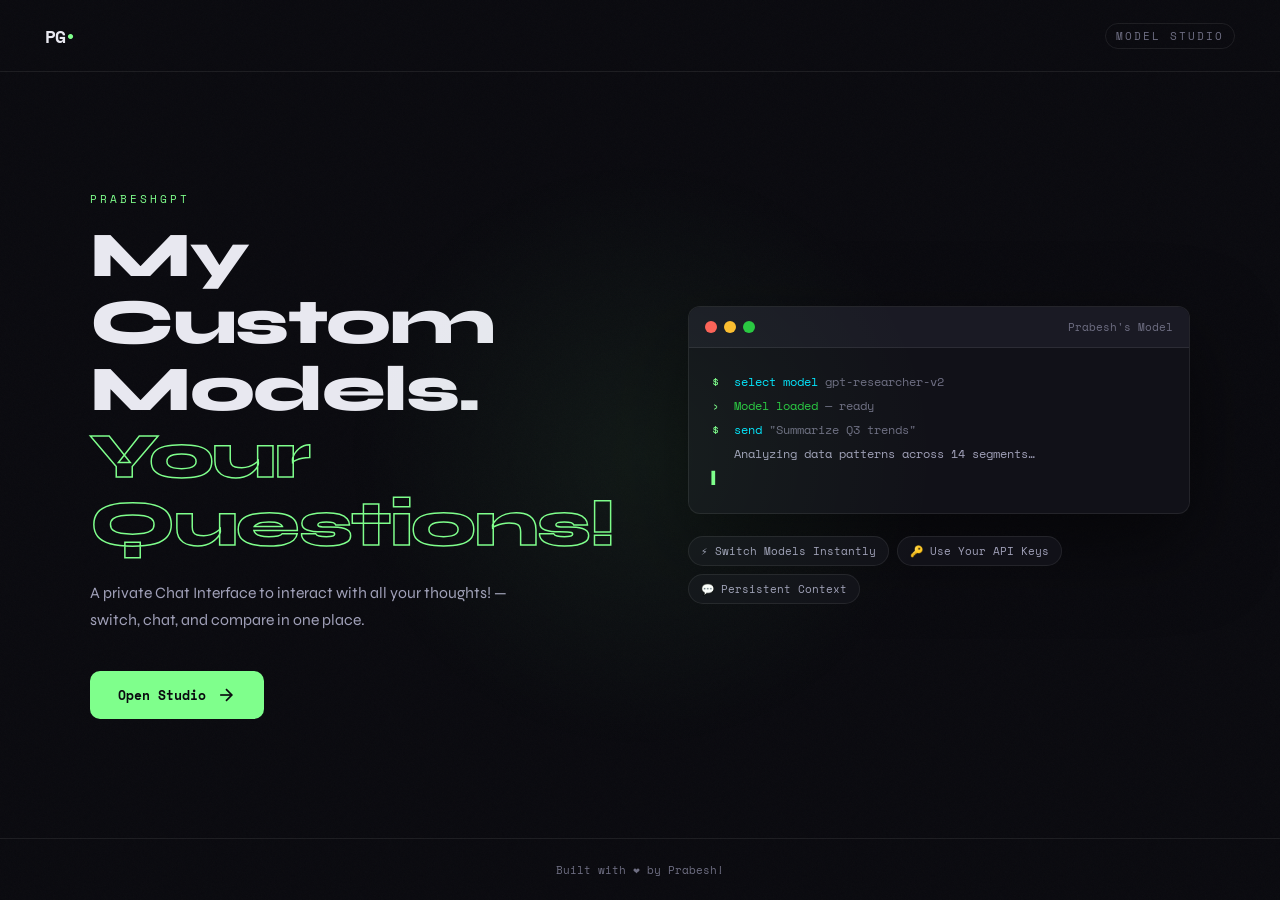
<file: index.html>
<!DOCTYPE html>
<html lang="en">
<head>
  <meta charset="UTF-8" />
  <meta name="viewport" content="width=device-width, initial-scale=1.0" />
  <title>PrabeshGPT</title>
  <link rel="stylesheet" href="style.css" />
  <link href="https://fonts.googleapis.com/css2?family=Space+Mono:wght@400;700&family=Syne:wght@400;600;800&display=swap" rel="stylesheet" />
</head>
<body class="landing-body">

  <div class="noise-overlay"></div>

  <header class="landing-header">
    <div class="logo-mark">PG<span class="logo-dot">•</span></div>
    <span class="header-tag">Model Studio</span>
  </header>

  <main class="landing-main">
    <div class="hero-grid">
      <div class="hero-text">
        <div class="eyebrow">PrabeshGPT</div>
        <h1 class="hero-title">
          My Custom Models.<br/>
          <span class="title-accent">Your Questions!</span>
        </h1>
        <p class="hero-sub">
          A private Chat Interface to interact with all your thoughts! — switch, chat, and compare in one place.
        </p>
        <a href="chat.html" class="cta-btn">
          <span>Open Studio</span>
          <svg width="20" height="20" viewBox="0 0 24 24" fill="none" stroke="currentColor" stroke-width="2"><line x1="5" y1="12" x2="19" y2="12"/><polyline points="12 5 19 12 12 19"/></svg>
        </a>
      </div>

      <div class="hero-visual">
        <div class="terminal-card">
          <div class="terminal-bar">
            <span class="dot red"></span><span class="dot yellow"></span><span class="dot green"></span>
            <span class="terminal-title">Prabesh's Model</span>
          </div>
          <div class="terminal-body">
            <div class="t-line"><span class="t-prompt">$</span> <span class="t-cmd">select model</span> <span class="t-arg">gpt-researcher-v2</span></div>
            <div class="t-line t-delay-1"><span class="t-prompt">›</span> <span class="t-ok">Model loaded</span> <span class="t-dim">— ready</span></div>
            <div class="t-line t-delay-2"><span class="t-prompt">$</span> <span class="t-cmd">send</span> <span class="t-arg">"Summarize Q3 trends"</span></div>
            <div class="t-line t-delay-3 t-response">Analyzing data patterns across 14 segments…</div>
            <div class="t-line t-delay-4"><span class="t-blink">▌</span></div>
          </div>
        </div>

        <div class="feature-pills">
          <div class="pill">⚡ Switch Models Instantly</div>
          <div class="pill">🔑 Use Your API Keys</div>
          <div class="pill">💬 Persistent Context</div>
        </div>
      </div>
    </div>
  </main>

  <footer class="landing-footer">
    <span>Built with ❤️ by Prabesh!</span>
  </footer>

</body>
</html>
</file>
<file: style.css>
/* ─────────────────────────────────────────────
   PrabeshGPT — style.css
   ───────────────────────────────────────────── */

:root {
  --bg:        #0a0a0f;
  --bg2:       #111118;
  --bg3:       #1a1a24;
  --border:    rgba(255,255,255,0.08);
  --border-hi: rgba(255,255,255,0.15);
  --accent:    #7fff8c;
  --accent2:   #00e5ff;
  --accent-dim:#3a5e3f;
  --text:      #e8e8f0;
  --text-dim:  #6e6e82;
  --text-mid:  #a0a0b8;
  --red:       #ff5f57;
  --yellow:    #febc2e;
  --green:     #28c840;
  --user-msg:  #1d2d1f;
  --ai-msg:    #15151e;
  --font-mono: 'Space Mono', monospace;
  --font-sans: 'Syne', sans-serif;
  --radius:    10px;
  --sidebar-w: 300px;
}

*, *::before, *::after { box-sizing: border-box; margin: 0; padding: 0; }

html { font-size: 15px; }

body {
  background: var(--bg);
  color: var(--text);
  font-family: var(--font-sans);
  min-height: 100vh;
  overflow-x: hidden;
}

/* NOISE TEXTURE */
.noise-overlay {
  position: fixed; inset: 0;
  pointer-events: none;
  z-index: 0;
  opacity: 0.025;
  background-image: url("data:image/svg+xml,%3Csvg viewBox='0 0 256 256' xmlns='http://www.w3.org/2000/svg'%3E%3Cfilter id='noise'%3E%3CfeTurbulence type='fractalNoise' baseFrequency='0.9' numOctaves='4' stitchTiles='stitch'/%3E%3C/filter%3E%3Crect width='100%25' height='100%25' filter='url(%23noise)'/%3E%3C/svg%3E");
  background-size: 128px;
}

/* ─────────────── LOGO ─────────────── */
.logo-mark {
  font-family: var(--font-mono);
  font-size: 1.2rem;
  font-weight: 700;
  letter-spacing: -1px;
  color: var(--text);
}
.logo-mark.small { font-size: 1rem; }
.logo-dot { color: var(--accent); }

/* ═══════════════════════════════════════════
   LANDING PAGE
════════════════════════════════════════════ */
.landing-body {
  display: grid;
  grid-template-rows: auto 1fr auto;
  min-height: 100vh;
}

.landing-header {
  display: flex; align-items: center; justify-content: space-between;
  padding: 1.5rem 3rem;
  border-bottom: 1px solid var(--border);
  position: relative; z-index: 2;
}

.header-tag {
  font-family: var(--font-mono);
  font-size: 0.7rem;
  color: var(--text-dim);
  letter-spacing: 2px;
  text-transform: uppercase;
  border: 1px solid var(--border);
  padding: 4px 10px;
  border-radius: 20px;
}

.landing-main {
  display: flex; align-items: center; justify-content: center;
  padding: 4rem 3rem;
  position: relative; z-index: 1;
}

/* Gradient blob */
.landing-main::before {
  content: '';
  position: absolute;
  width: 600px; height: 600px;
  border-radius: 50%;
  background: radial-gradient(circle, rgba(127,255,140,0.06) 0%, transparent 70%);
  top: 50%; left: 50%;
  transform: translate(-50%, -50%);
  pointer-events: none;
}

.hero-grid {
  display: grid;
  grid-template-columns: 1fr 1fr;
  gap: 5rem;
  align-items: center;
  max-width: 1100px;
  width: 100%;
}

.eyebrow {
  font-family: var(--font-mono);
  font-size: 0.72rem;
  letter-spacing: 3px;
  text-transform: uppercase;
  color: var(--accent);
  margin-bottom: 1rem;
}

.hero-title {
  font-family: var(--font-sans);
  font-size: clamp(2.8rem, 5vw, 4.5rem);
  font-weight: 800;
  line-height: 1.05;
  letter-spacing: -1.5px;
  margin-bottom: 1.5rem;
}

.title-accent {
  color: transparent;
  -webkit-text-stroke: 1.5px var(--accent);
}

.hero-sub {
  font-size: 1.05rem;
  color: var(--text-mid);
  line-height: 1.7;
  max-width: 420px;
  margin-bottom: 2.5rem;
}

.cta-btn {
  display: inline-flex; align-items: center; gap: 10px;
  background: var(--accent);
  color: #0a0a0f;
  font-family: var(--font-mono);
  font-size: 0.85rem;
  font-weight: 700;
  padding: 14px 28px;
  border-radius: var(--radius);
  text-decoration: none;
  transition: all 0.2s ease;
  border: none; cursor: pointer;
}
.cta-btn:hover {
  background: #fff;
  transform: translateY(-2px);
  box-shadow: 0 12px 40px rgba(127,255,140,0.2);
}

/* TERMINAL CARD */
.terminal-card {
  background: var(--bg2);
  border: 1px solid var(--border);
  border-radius: 12px;
  overflow: hidden;
  box-shadow: 0 30px 80px rgba(0,0,0,0.5);
}

.terminal-bar {
  display: flex; align-items: center; gap: 7px;
  background: var(--bg3);
  padding: 12px 16px;
  border-bottom: 1px solid var(--border);
}

.dot { width: 12px; height: 12px; border-radius: 50%; }
.dot.red    { background: var(--red); }
.dot.yellow { background: var(--yellow); }
.dot.green  { background: var(--green); }

.terminal-title {
  font-family: var(--font-mono);
  font-size: 0.72rem;
  color: var(--text-dim);
  margin-left: auto;
}

.terminal-body {
  padding: 1.5rem;
  font-family: var(--font-mono);
  font-size: 0.8rem;
  line-height: 2;
}

.t-line { opacity: 0; animation: fadeInLine 0.3s forwards; }
.t-delay-1 { animation-delay: 0.6s; }
.t-delay-2 { animation-delay: 1.1s; }
.t-delay-3 { animation-delay: 1.6s; }
.t-delay-4 { animation-delay: 2.1s; }

@keyframes fadeInLine { to { opacity: 1; } }

.t-prompt   { color: var(--accent); margin-right: 8px; }
.t-cmd      { color: var(--accent2); }
.t-arg      { color: var(--text-dim); }
.t-ok       { color: var(--green); }
.t-dim      { color: var(--text-dim); }
.t-response { color: var(--text-mid); padding-left: 1.5rem; }

.t-blink {
  color: var(--accent);
  animation: blink 1s steps(1) infinite;
}
@keyframes blink { 50% { opacity: 0; } }

/* FEATURE PILLS */
.feature-pills {
  display: flex; flex-wrap: wrap; gap: 8px;
  margin-top: 1.5rem;
}
.pill {
  font-family: var(--font-mono);
  font-size: 0.72rem;
  color: var(--text-mid);
  border: 1px solid var(--border);
  padding: 6px 12px;
  border-radius: 20px;
  background: var(--bg2);
}

.landing-footer {
  text-align: center;
  padding: 1.5rem;
  border-top: 1px solid var(--border);
  font-family: var(--font-mono);
  font-size: 0.72rem;
  color: var(--text-dim);
  position: relative; z-index: 2;
}

/* ═══════════════════════════════════════════
   CHAT PAGE LAYOUT
════════════════════════════════════════════ */
.chat-body {
  display: flex;
  height: 100vh;
  overflow: hidden;
}

/* ─── SIDEBAR ─── */
.sidebar {
  width: var(--sidebar-w);
  min-width: var(--sidebar-w);
  height: 100vh;
  background: var(--bg2);
  border-right: 1px solid var(--border);
  display: flex; flex-direction: column;
  overflow-y: auto;
  overflow-x: hidden;
  z-index: 10;
  transition: transform 0.3s ease;
}

.sidebar-header {
  display: flex; align-items: center; justify-content: space-between;
  padding: 1.25rem;
  border-bottom: 1px solid var(--border);
  position: sticky; top: 0;
  background: var(--bg2);
  z-index: 5;
}

.back-link {
  display: flex; align-items: center; gap: 6px;
  font-family: var(--font-mono);
  font-size: 0.75rem;
  color: var(--text-dim);
  text-decoration: none;
  transition: color 0.15s;
}
.back-link:hover { color: var(--text); }

.sidebar-section {
  padding: 1.25rem;
  border-bottom: 1px solid var(--border);
}

.section-label {
  font-family: var(--font-mono);
  font-size: 0.65rem;
  text-transform: uppercase;
  letter-spacing: 2px;
  color: var(--text-dim);
  display: block;
  margin-bottom: 0.75rem;
}

/* MODEL SELECT */
.model-selector-wrap { position: relative; }

.model-select {
  width: 100%;
  background: var(--bg3);
  color: var(--text);
  border: 1px solid var(--border);
  border-radius: var(--radius);
  padding: 10px 36px 10px 12px;
  font-family: var(--font-mono);
  font-size: 0.8rem;
  appearance: none;
  cursor: pointer;
  transition: border-color 0.2s;
}
.model-select:focus { outline: none; border-color: var(--accent); }

.select-arrow {
  position: absolute; right: 12px; top: 50%;
  transform: translateY(-50%);
  pointer-events: none;
  color: var(--text-dim);
}

.model-meta {
  margin-top: 8px;
  font-family: var(--font-mono);
  font-size: 0.7rem;
  color: var(--text-dim);
  line-height: 1.5;
}

/* API KEY */
.api-key-wrap {
  display: flex; gap: 6px;
  margin-bottom: 8px;
}

.api-key-input {
  flex: 1;
  background: var(--bg3);
  border: 1px solid var(--border);
  border-radius: var(--radius);
  color: var(--text);
  padding: 9px 12px;
  font-family: var(--font-mono);
  font-size: 0.78rem;
  transition: border-color 0.2s;
}
.api-key-input:focus { outline: none; border-color: var(--accent); }
.api-key-input::placeholder { color: var(--text-dim); }

.eye-btn {
  background: var(--bg3);
  border: 1px solid var(--border);
  border-radius: var(--radius);
  color: var(--text-dim);
  width: 36px; height: 36px;
  display: flex; align-items: center; justify-content: center;
  cursor: pointer; flex-shrink: 0;
  transition: all 0.15s;
}
.eye-btn:hover { border-color: var(--border-hi); color: var(--text); }

.save-key-btn {
  width: 100%;
  background: transparent;
  border: 1px solid var(--border);
  border-radius: var(--radius);
  color: var(--text-mid);
  font-family: var(--font-mono);
  font-size: 0.75rem;
  padding: 8px;
  cursor: pointer;
  transition: all 0.15s;
}
.save-key-btn:hover { border-color: var(--accent); color: var(--accent); }

.key-status {
  margin-top: 6px;
  font-family: var(--font-mono);
  font-size: 0.68rem;
  min-height: 1rem;
}
.key-status.ok  { color: var(--green); }
.key-status.err { color: var(--red); }

/* SIDEBAR ACTIONS */
.sidebar-actions {
  padding: 1.25rem;
  margin-top: auto;
}

.action-btn {
  width: 100%;
  display: flex; align-items: center; justify-content: center; gap: 8px;
  background: transparent;
  border: 1px solid var(--border);
  border-radius: var(--radius);
  color: var(--text-dim);
  font-family: var(--font-mono);
  font-size: 0.75rem;
  padding: 9px;
  cursor: pointer;
  transition: all 0.15s;
}
.action-btn.danger:hover { border-color: var(--red); color: var(--red); }

/* SIDEBAR OVERLAY (mobile tap-to-close) */
.sidebar-overlay {
  display: none;
  position: fixed; inset: 0;
  background: rgba(0,0,0,0.5);
  z-index: 9;
  backdrop-filter: blur(2px);
  -webkit-backdrop-filter: blur(2px);
}
.sidebar-overlay.active { display: block; }

/* ─── CHAT MAIN ─── */
.chat-main {
  flex: 1;
  display: flex; flex-direction: column;
  height: 100vh;
  overflow: hidden;
  position: relative;
}

.chat-topbar {
  display: flex; align-items: center; justify-content: space-between;
  padding: 0.9rem 1.5rem;
  border-bottom: 1px solid var(--border);
  background: var(--bg);
  flex-shrink: 0;
}

.active-model-badge {
  font-family: var(--font-mono);
  font-size: 0.78rem;
  color: var(--accent);
  display: flex; align-items: center; gap: 8px;
}
.active-model-badge::before {
  content: '';
  width: 7px; height: 7px;
  border-radius: 50%;
  background: var(--accent);
  animation: pulse 2s infinite;
}
@keyframes pulse {
  0%, 100% { opacity: 1; }
  50%       { opacity: 0.3; }
}

.token-counter {
  font-family: var(--font-mono);
  font-size: 0.7rem;
  color: var(--text-dim);
}

/* ─── MESSAGES ─── */
.messages-area {
  flex: 1;
  overflow-y: auto;
  padding: 2rem 1.5rem;
  scroll-behavior: smooth;
}
.messages-area::-webkit-scrollbar { width: 5px; }
.messages-area::-webkit-scrollbar-thumb { background: var(--border); border-radius: 3px; }

.empty-state {
  display: flex; flex-direction: column;
  align-items: center; justify-content: center;
  height: 100%;
  text-align: center;
  gap: 12px;
}
.empty-icon {
  font-size: 3rem;
  color: var(--border-hi);
  animation: spin-slow 20s linear infinite;
}
@keyframes spin-slow { to { transform: rotate(360deg); } }

/* ── Empty state uses landing-page font style ── */
.empty-title {
  font-family: var(--font-sans);
  font-size: 1.4rem;
  font-weight: 800;
  letter-spacing: -0.5px;
  color: var(--text-mid);
}
.empty-sub {
  font-family: var(--font-sans);
  font-size: 0.9rem;
  color: var(--text-dim);
  max-width: 320px;
  line-height: 1.7;
}

/* MESSAGE BUBBLES */
.message {
  display: flex; gap: 12px;
  margin-bottom: 1.5rem;
  animation: slideIn 0.2s ease;
}
@keyframes slideIn {
  from { opacity: 0; transform: translateY(8px); }
  to   { opacity: 1; transform: none; }
}

.message-avatar {
  width: 32px; height: 32px; flex-shrink: 0;
  border-radius: 8px;
  display: flex; align-items: center; justify-content: center;
  font-family: var(--font-mono);
  font-size: 0.65rem;
  font-weight: 700;
}

.message.user .message-avatar {
  background: var(--user-msg);
  border: 1px solid rgba(127,255,140,0.2);
  color: var(--accent);
}
.message.ai .message-avatar {
  background: var(--bg3);
  border: 1px solid var(--border);
  color: var(--accent2);
}

.message-content { flex: 1; min-width: 0; }

/* ── Role label uses eyebrow style from landing page ── */
.message-role {
  font-family: var(--font-mono);
  font-size: 0.65rem;
  text-transform: uppercase;
  letter-spacing: 2px;
  color: var(--text-dim);
  margin-bottom: 6px;
}

/* ── Message text uses Syne (same as hero body copy) ── */
.message-text {
  background: var(--ai-msg);
  border: 1px solid var(--border);
  border-radius: 2px 12px 12px 12px;
  padding: 14px 18px;
  font-family: var(--font-sans);
  font-size: 0.95rem;
  font-weight: 400;
  line-height: 1.8;
  color: var(--text);
  white-space: pre-wrap;
  word-break: break-word;
  letter-spacing: 0.01em;
}

.message.user .message-text {
  background: var(--user-msg);
  border-color: rgba(127,255,140,0.12);
  border-radius: 12px 2px 12px 12px;
  font-family: var(--font-sans);
  font-weight: 600;
  color: var(--text);
}

/* Code blocks inside messages use mono font */
.message-text code {
  font-family: var(--font-mono);
  font-size: 0.82rem;
  background: var(--bg3);
  border: 1px solid var(--border);
  border-radius: 4px;
  padding: 2px 6px;
  color: var(--accent2);
}
.message-text pre {
  font-family: var(--font-mono);
  font-size: 0.8rem;
  background: var(--bg3);
  border: 1px solid var(--border);
  border-radius: 8px;
  padding: 14px 16px;
  overflow-x: auto;
  margin-top: 10px;
  line-height: 1.6;
  color: var(--text-mid);
}
.message-text pre code {
  background: none;
  border: none;
  padding: 0;
  color: inherit;
  font-size: inherit;
}

/* TYPING INDICATOR */
.typing-indicator .message-text {
  padding: 14px 18px;
  display: flex; gap: 5px; align-items: center;
}
.typing-dot {
  width: 7px; height: 7px;
  border-radius: 50%;
  background: var(--accent);
  animation: typingBounce 1.2s ease infinite;
}
.typing-dot:nth-child(2) { animation-delay: 0.15s; }
.typing-dot:nth-child(3) { animation-delay: 0.30s; }
@keyframes typingBounce {
  0%, 80%, 100% { transform: translateY(0); opacity: 0.4; }
  40%           { transform: translateY(-6px); opacity: 1; }
}

/* ERROR MESSAGE */
.error-message .message-text {
  border-color: rgba(255,95,87,0.3);
  background: rgba(255,95,87,0.06);
  color: var(--red);
  font-family: var(--font-mono);
  font-size: 0.8rem;
}

/* ─── INPUT AREA ─── */
.input-area {
  padding: 1rem 1.5rem 1.25rem;
  border-top: 1px solid var(--border);
  background: var(--bg);
  flex-shrink: 0;
}

.input-box-wrap {
  display: flex; gap: 10px; align-items: flex-end;
}

/* ── Textarea uses Syne so it matches message font ── */
.message-input {
  flex: 1;
  background: var(--bg2);
  border: 1px solid var(--border);
  border-radius: var(--radius);
  color: var(--text);
  font-family: var(--font-sans);
  font-size: 0.95rem;
  font-weight: 400;
  padding: 12px 16px;
  resize: none;
  max-height: 180px;
  overflow-y: auto;
  line-height: 1.6;
  letter-spacing: 0.01em;
  transition: border-color 0.2s;
}
.message-input:focus { outline: none; border-color: var(--accent); }
.message-input::placeholder {
  color: var(--text-dim);
  font-family: var(--font-sans);
  font-style: italic;
}

.send-btn {
  background: var(--accent);
  border: none;
  border-radius: var(--radius);
  color: #0a0a0f;
  width: 44px; height: 44px;
  display: flex; align-items: center; justify-content: center;
  cursor: pointer; flex-shrink: 0;
  transition: all 0.15s;
}
.send-btn:hover:not(:disabled) {
  transform: translateY(-2px);
  box-shadow: 0 6px 20px rgba(127,255,140,0.3);
}
.send-btn:disabled { opacity: 0.35; cursor: not-allowed; transform: none; }

.input-meta {
  display: flex; justify-content: space-between;
  margin-top: 8px;
  font-family: var(--font-mono);
  font-size: 0.65rem;
  color: var(--text-dim);
}

kbd {
  background: var(--bg3);
  border: 1px solid var(--border);
  border-radius: 4px;
  padding: 1px 5px;
  font-family: var(--font-mono);
  font-size: 0.65rem;
}

/* ─── SIDEBAR TOGGLE (mobile) ─── */
.sidebar-toggle {
  display: none;
  position: fixed; top: 1rem; left: 1rem;
  z-index: 100;
  background: var(--bg2);
  border: 1px solid var(--border);
  border-radius: 8px;
  color: var(--text);
  width: 40px; height: 40px;
  align-items: center; justify-content: center;
  cursor: pointer;
  transition: border-color 0.15s;
}
.sidebar-toggle:hover { border-color: var(--border-hi); }

/* ─────────── RESPONSIVE ─────────── */
@media (max-width: 768px) {
  .hero-grid { grid-template-columns: 1fr; gap: 3rem; }
  .hero-visual { display: none; }
  .landing-header { padding: 1rem 1.5rem; }
  .landing-main { padding: 3rem 1.5rem; }

  .sidebar {
    position: fixed;
    transform: translateX(-100%);
    box-shadow: 4px 0 30px rgba(0,0,0,0.4);
  }
  .sidebar.open { transform: translateX(0); }

  .sidebar-toggle { display: flex; }
  .chat-main { width: 100%; }

  .messages-area { padding: 1.25rem 1rem; }
  .input-area { padding: 0.75rem 1rem 1rem; }

  .message-text {
    font-size: 0.9rem;
    padding: 12px 14px;
  }
}
</file>
